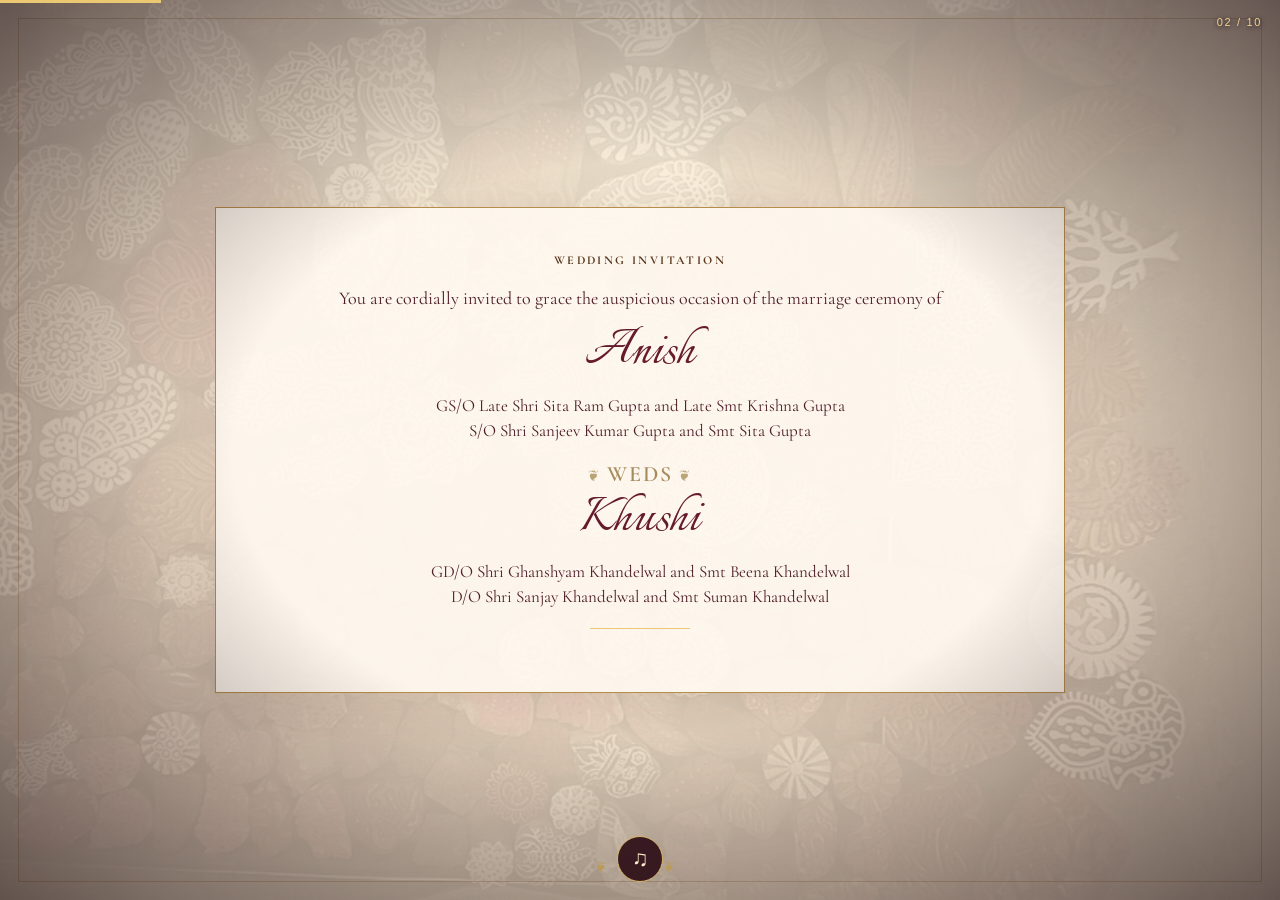
<file: index.html>
<!DOCTYPE html>
<html lang="en">
<head>
<meta charset="UTF-8"><meta name="viewport" content="width=device-width,initial-scale=1">
<meta name="theme-color" content="#2a0b12">
<title>Anish Weds Khushi | A Cinematic Wedding Invitation</title>
<link rel="preconnect" href="https://fonts.googleapis.com">
<link href="https://fonts.googleapis.com/css2?family=Cormorant+Garamond:wght@400;500;600;700&family=Great+Vibes&family=Noto+Serif+Devanagari:wght@400;500;600;700&family=Italianno&family=Pinyon+Script&display=swap" rel="stylesheet">
<link rel="stylesheet" href="styles.css?v=52">
</head>
<body>
<audio id="soundtrack" src="assets/bkg_music.mp3" autoplay loop preload="auto"></audio><div id="stage"><div id="progress"></div><div id="scenes"></div></div>
<span id="counter" aria-live="polite">01 / 10</span><button class="music-toggle" id="music" type="button" aria-label="Turn music on" aria-pressed="false"><span aria-hidden="true">♫̸</span></button>
<script type="module" src="app.js?v=16"></script>
</body></html>
</file>
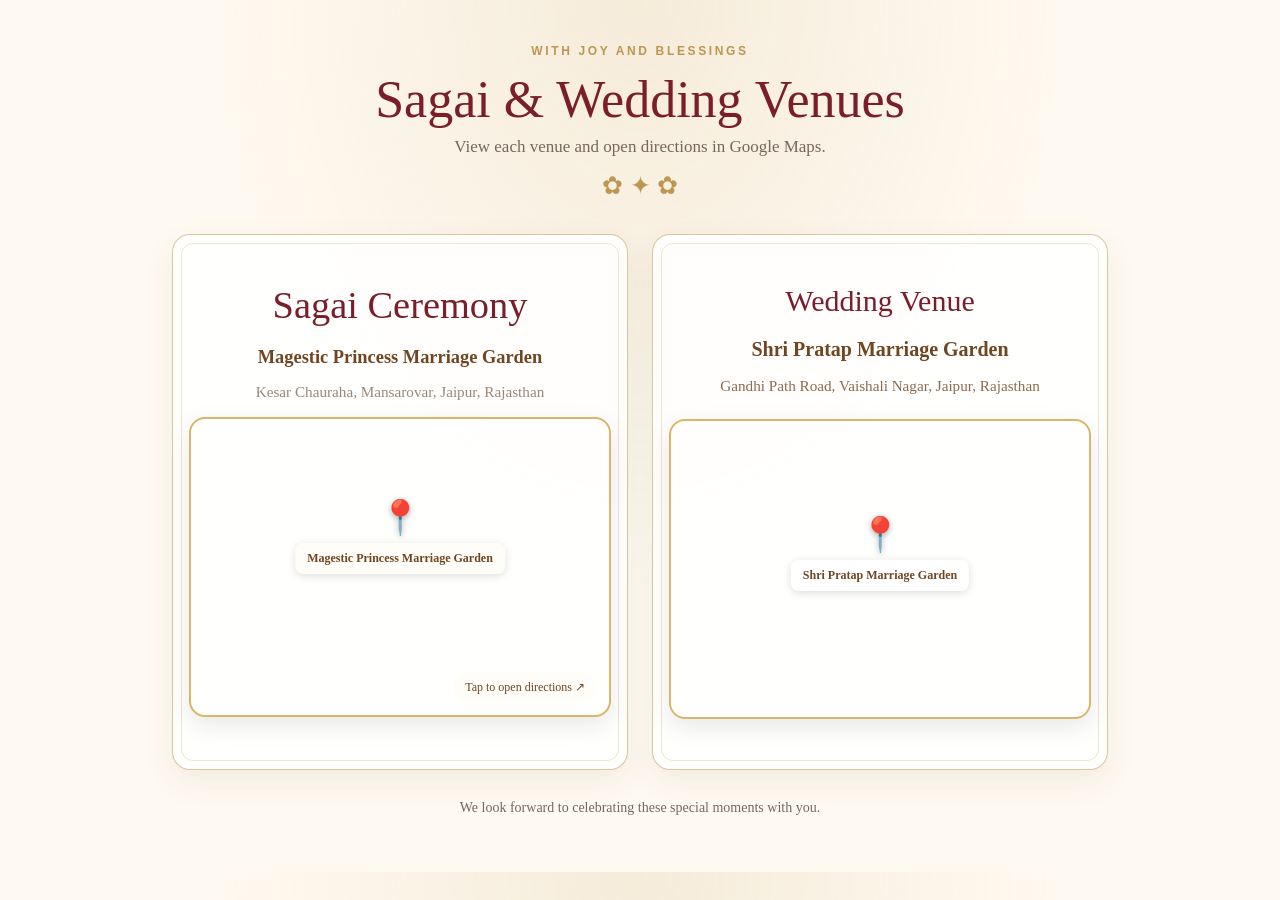
<file: scenes/s14-venues-page.html>
﻿<!DOCTYPE html>
<html lang="en">
<head>
  <meta charset="UTF-8">
  <meta name="viewport" content="width=device-width, initial-scale=1.0">
  <meta name="theme-color" content="#7b1e2b">
  <title>Sagai & Wedding Venues</title>
  <style>
    :root {
      --maroon: #7b1e2b;
      --gold: #bd9652;
      --cream: #fffaf1;
      --ink: #30251f;
      --muted: #76675d;
    }
    * { box-sizing: border-box; }
    body {
      margin: 0;
      color: var(--ink);
      font-family: Georgia, "Times New Roman", serif;
      background:
        radial-gradient(ellipse at top, rgba(189,150,82,.15), transparent 48%),
        var(--cream);
    }
    .page {
      max-width: 980px;
      margin: 0 auto;
      padding: 42px 22px 56px;
    }
    header { text-align: center; margin-bottom: 34px; }
    .eyebrow {
      color: var(--gold);
      letter-spacing: .22em;
      text-transform: uppercase;
      font: 600 12px/1.5 Arial, sans-serif;
    }
    h1 {
      color: var(--maroon);
      font-size: clamp(34px, 6vw, 52px);
      font-weight: 500;
      margin: 10px 0 8px;
    }
    .intro { color: var(--muted); font-size: 17px; margin: 0; }
    .ornament { color: var(--gold); font-size: 25px; margin: 14px 0 0; }
    .venues {
      display: grid;
      grid-template-columns: repeat(2, minmax(0, 1fr));
      gap: 24px;
    }
    .venue {
      position: relative;
      background: rgba(255,255,255,.88);
      border: 1px solid rgba(189,150,82,.55);
      border-radius: 18px;
      padding: 28px 24px 26px;
      text-align: center;
      box-shadow: 0 12px 32px rgba(73,42,22,.07);
      overflow: hidden;
    }
    .venue::before {
      content: "";
      position: absolute;
      inset: 8px;
      border: 1px solid rgba(189,150,82,.25);
      border-radius: 12px;
      pointer-events: none;
    }
    .number {
      position: relative;
      display: inline-block;
      color: var(--gold);
      font: 700 11px/1.4 Arial, sans-serif;
      letter-spacing: .18em;
      text-transform: uppercase;
    }
    h2 {
      position: relative;
      color: var(--maroon);
      font-size: clamp(23px, 3vw, 30px);
      line-height: 1.18;
      font-weight: 500;
      margin: 12px 0 8px;
    }
    .venue-label {
      position: relative;
      color: var(--muted);
      font: 600 12px/1.5 Arial, sans-serif;
      letter-spacing: .12em;
      text-transform: uppercase;
      margin-bottom: 18px;
    }
    .qr {
      position: relative;
      display: block;
      width: min(100%, 310px);
      aspect-ratio: 1;
      object-fit: contain;
      background: #fff;
      border-radius: 8px;
      margin: 0 auto 16px;
    }
    .scan {
      position: relative;
      font: 14px/1.55 Arial, sans-serif;
      color: var(--ink);
      margin: 0 auto;
      max-width: 290px;
    }
    .scan strong { color: var(--maroon); }
    .wedding-venue {
      text-align: center;
      padding: 36px 16px;
      color: #704522;
    }
    .venue-name {
      font-size: 1.25rem;
      font-weight: 600;
      margin-bottom: 8px;
    }
    .venue-address {
      font-size: .95rem;
      opacity: .8;
    }
    .directions-button {
      position: relative;
      display: inline-block;
      margin: 16px 0 8px;
      padding: 13px 26px;
      background: #8b1e2d;
      color: #fff;
      text-decoration: none;
      border-radius: 28px;
      font-weight: 600;
    }
    .map-preview {
      position: relative;
      display: block;
      max-width: 640px;
      margin: 24px auto 0;
      height: 300px;
      overflow: hidden;
      border: 2px solid #d7b56d;
      border-radius: 16px;
      box-shadow: 0 8px 24px #00000018;
    }
    .map-preview iframe {
      display: block;
      width: 100%;
      height: 100%;
      border: 0;
      pointer-events: none;
    }
    .map-pin {
      position: absolute;
      left: 50%;
      top: 45%;
      transform: translate(-50%, -100%);
      font-size: 34px;
      filter: drop-shadow(0 2px 3px #0005);
      pointer-events: none;
    }
    .map-label {
      position: absolute;
      left: 50%;
      top: 47%;
      transform: translateX(-50%);
      background: #fff;
      color: #704522;
      padding: 8px 12px;
      border-radius: 8px;
      font-size: 12px;
      font-weight: 600;
      white-space: nowrap;
      box-shadow: 0 2px 8px #0002;
      pointer-events: none;
    }
    .sagai-venue {
      text-align: center;
      padding: 36px 16px;
      color: #704522;
    }
    .sagai-venue h2 {
      font-family: serif;
      font-size: clamp(1.7rem, 5vw, 2.4rem);
    }
    .sagai-venue .venue-name { font-size: 1.15rem; font-weight: 600; }
    .sagai-venue .venue-address { color: #806b58; font-size: .95rem; }
    .sagai-venue .directions-button {
      display: inline-block;
      margin: 16px 0;
      padding: 13px 26px;
      border-radius: 30px;
      background: #8b1e2d;
      color: #fff;
      text-decoration: none;
      font-weight: 600;
    }
    .sagai-venue .map-preview {
      position: relative;
      display: block;
      width: 100%;
      max-width: 640px;
      height: 300px;
      margin: 16px auto;
      overflow: hidden;
      border: 2px solid #d7b56d;
      border-radius: 16px;
      box-shadow: 0 8px 24px #00000018;
    }
    .sagai-venue .map-preview iframe {
      width: 100%;
      height: 100%;
      border: 0;
      pointer-events: none;
    }
    .sagai-venue .map-pin {
      position: absolute;
      top: 40%;
      left: 50%;
      transform: translate(-50%, -100%);
      font-size: 34px;
      pointer-events: none;
    }
    .sagai-venue .map-label {
      position: absolute;
      top: 42%;
      left: 50%;
      transform: translateX(-50%);
      padding: 8px 12px;
      border-radius: 8px;
      background: #fffdf7;
      color: #704522;
      font-size: 12px;
      font-weight: 600;
      white-space: nowrap;
      box-shadow: 0 2px 8px #0002;
      pointer-events: none;
    }
    .sagai-venue .map-open-hint {
      position: absolute;
      right: 12px;
      bottom: 12px;
      padding: 8px 12px;
      border-radius: 20px;
      background: #fffdf7;
      color: #704522;
      font-size: 12px;
      pointer-events: none;
    }
    footer {
      text-align: center;
      color: var(--muted);
      font-size: 14px;
      margin-top: 30px;
    }
    @media (max-width: 680px) {
      .page { padding: 30px 14px 40px; }
      .venues { grid-template-columns: 1fr; gap: 18px; }
      .venue { padding: 24px 20px; }
      .qr { width: min(100%, 290px); }
    }
    @media (max-width: 600px) {
      .map-preview { height: 240px; }
      .sagai-venue .map-preview { height: 240px; }
      .sagai-venue .map-label { max-width: 85%; white-space: normal; }
    }
    @media print {
      body { background: #fff; }
      .page { max-width: none; padding: 12px; }
      .venue { box-shadow: none; break-inside: avoid; }
    }
  </style>
</head>
<body>
  <main class="page">
    <header>
      <div class="eyebrow">With joy and blessings</div>
      <h1>Sagai &amp; Wedding Venues</h1>
      <p class="intro">View each venue and open directions in Google Maps.</p>
      <div class="ornament" aria-hidden="true">&#10047; &#10022; &#10047;</div>
    </header>

    <section class="venues" aria-label="Event venues">
      <section class="venue wedding-venue sagai-venue">
        <h2>Sagai Ceremony</h2>
        <p class="venue-name">Magestic Princess Marriage Garden</p>
        <p class="venue-address">Kesar Chauraha, Mansarovar, Jaipur, Rajasthan</p>

        <a
          class="map-preview"
          href="https://www.google.com/maps/dir/?api=1&amp;destination=26.8223148%2C75.7535737"
          target="_blank"
          rel="noopener noreferrer"
          aria-label="Get directions to the Sagai venue"
        >
          <iframe
            title="Sagai venue map"
            src="https://maps.google.com/maps?q=26.8223148%2C75.7535737&amp;z=16&amp;output=embed"
            loading="lazy"
            referrerpolicy="no-referrer-when-downgrade"
            tabindex="-1"
          ></iframe>
          <span class="map-pin">📍</span>
          <span class="map-label">Magestic Princess Marriage Garden</span>
          <span class="map-open-hint">Tap to open directions ↗</span>
        </a>
      </section>

      <section class="venue wedding-venue">
        <h2>Wedding Venue</h2>
        <p class="venue-name">Shri Pratap Marriage Garden</p>
        <p class="venue-address">Gandhi Path Road, Vaishali Nagar, Jaipur, Rajasthan</p>

        <a
          href="https://www.google.com/maps/dir/?api=1&amp;destination=26.9064%2C75.7328703"
          target="_blank"
          rel="noopener noreferrer"
          class="map-preview"
          aria-label="Open Shri Pratap Marriage Garden in Google Maps"
        >
          <iframe
            title="Shri Pratap Marriage Garden map"
            src="https://maps.google.com/maps?q=26.9064%2C75.7328703&amp;z=16&amp;output=embed"
            loading="lazy"
            referrerpolicy="no-referrer-when-downgrade"
            tabindex="-1"
          ></iframe>
          <span class="map-pin">📍</span>
          <span class="map-label">Shri Pratap Marriage Garden</span>
        </a>
      </section>

    </section>

    <footer>We look forward to celebrating these special moments with you.</footer>
  </main>
</body>
</html>
</file>
<file: styles.css>
:root{--gold:#edc873;--cream:#fff2d4;--wine:#310d17;--burgundy:#681a2a;--marigold:#f1a84b;--peacock:#4b9990;--rose:#b95c55}
*{box-sizing:border-box}html,body{margin:0;width:100%;height:100%;overflow:hidden;background:#19080d;color:var(--cream);font-family:'Cormorant Garamond',serif}
body:after{content:"";position:fixed;inset:0;pointer-events:none;z-index:5;background:radial-gradient(ellipse at center,transparent 45%,#14060b9c 100%)}
#stage{position:relative;width:100%;height:100svh;overflow:hidden;background:radial-gradient(ellipse at center,#783342,#210a11 80%)}
.scene{position:absolute;inset:0;display:grid;place-items:center;padding:28px;opacity:0;visibility:hidden;transform:scale(1.035);transition:opacity 1.1s ease,transform 7s ease,visibility 1.1s;overflow:hidden}
.scene.active{opacity:1;visibility:visible;transform:scale(1)}
body:not(.presentation-playing) .scene.active *{animation-play-state:paused!important}
.scene:before{content:"";position:absolute;inset:18px;border:1px solid #d9b76b99;pointer-events:none;z-index:2}
.scene:not(.photo-scene):before{background-image:radial-gradient(circle,#edc87345 1px,transparent 1.4px);background-size:19px 19px;opacity:.32}
.scene:after{content:"❦   ✧   ❦";position:absolute;bottom:25px;color:#edc873;letter-spacing:10px;font-size:14px;z-index:2}
.content{position:relative;z-index:3;width:min(850px,100%);max-height:86svh;overflow:auto;text-align:center;padding:clamp(22px,5vh,55px) clamp(12px,4vw,42px);scrollbar-width:none}
.scene.active .content{animation:contentReveal .9s cubic-bezier(.2,.75,.25,1) both}
@keyframes contentReveal{from{opacity:0;transform:translateY(16px)}to{opacity:1;transform:translateY(0)}}
.content::-webkit-scrollbar{display:none}
h1,h2,p{margin-top:0}h1{font-size:clamp(48px,9vw,100px);line-height:.98;font-weight:500;margin-bottom:18px}h2{font-size:clamp(38px,7vw,76px);line-height:1;margin:12px 0 22px;font-weight:500}
.script{font-family:'Great Vibes',cursive}.initial-cap{font-family:'Pinyon Script',cursive;font-size:1.1em;font-weight:400;vertical-align:.02em;color:inherit}.deva{font-family:'Noto Serif Devanagari',serif}.eyebrow{font:600 10px Arial,sans-serif;letter-spacing:.3em;text-transform:uppercase;color:var(--gold);margin-bottom:18px}.rule{width:100px;height:1px;background:var(--gold);margin:18px auto}.ornament{color:var(--marigold);font-size:23px;letter-spacing:8px;margin:12px 0;text-shadow:0 2px 15px #f1a84b55}.tiny{font-size:clamp(12px,1.8vw,16px);line-height:1.5}.date{font:600 12px Arial,sans-serif;letter-spacing:.18em;text-transform:uppercase;color:#f1d38e}.time{font-size:25px;color:#ffedc2;margin:12px 0 22px}.venue{font-size:clamp(22px,3vw,26px);line-height:1.5;max-width:600px;margin:0 auto}
.photo-scene{padding:0;background:#17070c}.photo-scene:before{inset:10px;border:1px solid #edc873;z-index:4}.photo{position:absolute;inset:0;width:100%;height:100%;object-fit:contain;background:#17070c;animation:kenburns 16s ease-in-out infinite alternate}.photo-scene .content{align-self:end;margin-bottom:4vh;background:linear-gradient(transparent,#17070ce0 20%,#17070ce8);width:100%;max-width:none;padding:50px 20px 60px;max-height:45svh}.photo-scene h2{font-size:clamp(38px,7vw,68px);margin:0;color:#ffe3a0;text-shadow:0 3px 22px #000}
@keyframes kenburns{from{transform:scale(1)}to{transform:scale(1.09)}}
.invite{background:radial-gradient(ellipse at top,#fff5df,#f0d8bf 80%);color:#4c1c27}.invite:before{border-color:#9d7136}.invite .content{background:#fff9f0e8;border:1px solid #b68d4b;box-shadow:0 15px 60px #3a10171f}.names{font-size:clamp(40px,7vw,67px);color:#651b2c;margin:8px 0}.parents{font-size:clamp(13px,2vw,17px);line-height:1.4;margin:0 auto;max-width:650px}
.scene-backdrop{position:absolute;inset:0;overflow:hidden;pointer-events:none}.scene-backdrop img{width:100%;height:100%;object-fit:cover;object-position:center;opacity:.38;filter:saturate(.78) brightness(.78);animation:kenburns 24s ease-in-out infinite alternate}.scene-backdrop:after{content:"";position:absolute;inset:0;background:linear-gradient(90deg,#200b1180,#200b114f 50%,#1609109c),linear-gradient(0deg,#160910a8,transparent 80%)}.invite .scene-backdrop img{opacity:.2;filter:sepia(.18) saturate(.75) brightness(.9)}.invite .scene-backdrop:after{background:#fff4df55}
.mehendi-scene{padding:0;background:#f5ead4;color:#79531d}.mehendi-scene:before,.mehendi-scene:after{display:none}.mehendi-canvas{position:relative;width:min(100vw,56.25svh);height:100svh;overflow:hidden;background:#fff8e9;box-shadow:0 0 70px #1b0d0d55;isolation:isolate}.mehendi-art{position:absolute;inset:0;width:100%;height:100%;object-fit:cover;transform:scale(1.045);animation:mehendiReveal 18s cubic-bezier(.2,.65,.25,1) forwards;filter:saturate(.98)}.mehendi-veil{position:absolute;inset:0;pointer-events:none;background:linear-gradient(180deg,#fff7e860 0%,transparent 22%,transparent 70%,#fff0d040 100%)}.mehendi-details{position:absolute;top:21.2%;left:8%;right:8%;padding:5px 4px;text-align:center;color:#704817;text-shadow:0 1px #fff9;background:#fff8e9a6}.mehendi-details .date{color:#79531d;white-space:nowrap;letter-spacing:.02em;font-size:clamp(10px,2.8vw,12px)}.mehendi-details .venue{font-size:clamp(13px,3.5vw,15px);line-height:1.2;margin-top:4px;color:#704817;font-weight:600}.mehendi-petals{position:absolute;inset:0;overflow:hidden;pointer-events:none}.mehendi-petal{position:absolute;top:-8%;width:9px;height:13px;border-radius:80% 15% 75% 20%;background:linear-gradient(135deg,#f7d3ce,#d98f91);opacity:0;filter:drop-shadow(0 1px 1px #87643b30);animation:mehendiFall var(--duration) linear var(--delay) infinite}
.panigrahan-scene{padding:0;background:#160b08;color:#fff2cf}.panigrahan-scene:before,.panigrahan-scene:after{display:none}.panigrahan-canvas{position:relative;width:min(100vw,56.25svh);height:min(100svh,177.78vw);aspect-ratio:9/16;overflow:hidden;isolation:isolate;background:#24120c}.panigrahan-art{position:absolute;inset:-2%;width:104%;height:104%;object-fit:cover;object-position:center;transform-origin:50% 55%;animation:panigrahanCamera 22s ease-in-out infinite alternate}.panigrahan-warmth{position:absolute;z-index:1;inset:0;pointer-events:none;background:radial-gradient(ellipse at 51% 74%,#ff8f2324,transparent 34%),linear-gradient(180deg,#ffbb5c0d,transparent 35%,#ff781414);mix-blend-mode:screen;animation:panigrahanGlow 2.6s ease-in-out infinite alternate}.panigrahan-petals,.panigrahan-sparkles{position:absolute;inset:0;width:100%;height:100%;pointer-events:none}.panigrahan-petals{z-index:2}.panigrahan-sparkles{z-index:3}.panigrahan-vignette{position:absolute;z-index:4;inset:0;pointer-events:none;box-shadow:inset 0 0 8vw #23090342}.panigrahan-copy{position:absolute;z-index:5;top:6%;left:13%;right:13%;text-align:center;color:#492316;text-shadow:0 1px 0 #fff9;padding:clamp(10px,2vh,18px) clamp(8px,2vw,18px);background:#fff1d9d9;border:1px solid #a8793c;border-radius:18px;box-shadow:0 5px 22px #56230d38,inset 0 0 0 3px #fff8;backdrop-filter:blur(2px)}.panigrahan-copy .eyebrow{color:#754517;font-size:clamp(10px,2vw,14px);margin-bottom:6px}.panigrahan-copy h2{font-size:clamp(32px,7vw,58px);line-height:1;margin:0 0 7px;color:#552414;text-shadow:0 1px #fff9}.panigrahan-copy .date{font-size:clamp(10px,2vw,14px);font-weight:700;letter-spacing:.08em;color:#55311c}.panigrahan-copy .time{font-size:clamp(20px,4.2vw,30px);font-weight:600;color:#542817;margin:5px 0}.panigrahan-copy .rule{width:70px;margin:7px auto;background:#8d5927}.panigrahan-copy .venue{font-size:clamp(12px,2.4vw,17px);line-height:1.25;color:#462817;font-weight:600}.panigrahan-copy .ornament{font-size:19px;margin:5px 0;color:#86531d}.panigrahan-copy .deva{font-size:clamp(15px,3vw,21px);line-height:1.4;color:#492316;font-weight:600;margin:5px 0}.panigrahan-copy .tiny{font-size:clamp(11px,2vw,15px);line-height:1.25;color:#50301d;font-weight:600}@keyframes panigrahanCamera{0%{transform:scale(1)}100%{transform:scale(1.075) translate3d(-.6%,.4%,0)}}@keyframes panigrahanGlow{from{opacity:.5}to{opacity:1}}@keyframes panigrahanBreathe{0%,100%{opacity:.62;transform:translateY(0)}50%{opacity:1;transform:translateY(-3px)}}.panigrahan-petal{position:absolute;top:-5%;left:var(--x);width:var(--s);height:calc(var(--s)*1.25);border-radius:80% 8% 80% 10%;background:linear-gradient(140deg,#ff7890,#c70f36 72%);box-shadow:inset -1px 0 2px #7e082233,0 1px 3px #5a122b66;opacity:var(--o);animation:panigrahanFall var(--t) linear var(--delay) infinite}.panigrahan-petal:after{content:"";position:absolute;inset:10% 48%;background:#ffd0d766;transform:rotate(15deg)}@keyframes panigrahanFall{0%{transform:translate3d(0,-5vh,0) rotate(0)}25%{transform:translate3d(18px,28vh,0) rotate(120deg)}55%{transform:translate3d(-14px,62vh,0) rotate(245deg)}100%{transform:translate3d(22px,115vh,0) rotate(410deg)}}.panigrahan-spark{position:absolute;width:3px;height:3px;border-radius:50%;background:#fff5c8;box-shadow:0 0 7px 3px #ffe18b88;animation:panigrahanSparkle var(--t) ease-in-out var(--delay) infinite}@keyframes panigrahanSparkle{0%,100%{opacity:0;transform:scale(.4)}45%{opacity:.9;transform:scale(1.4)}70%{opacity:.25;transform:scale(.7)}}.baraat-effects{position:absolute;inset:0;overflow:hidden;pointer-events:none}.baraat-lights{z-index:1}.baraat-petals{z-index:3}.baraat-sparks{z-index:4}.baraat-glow{position:absolute;width:9px;height:9px;border-radius:50%;background:#fff3b5;box-shadow:0 0 8px 4px #ffd66b99,0 0 22px 9px #ffb83c44;opacity:.35;animation:baraatTwinkle var(--d) ease-in-out var(--delay) infinite alternate}.baraat-petal{position:absolute;top:-8%;left:var(--x);width:var(--s);height:calc(var(--s)*.68);border-radius:80% 10% 80% 15%;background:linear-gradient(135deg,#ff8aa5,#d51d51);opacity:var(--o);filter:drop-shadow(0 1px 2px #5a122b66);animation:baraatFall var(--t) linear var(--delay) infinite}.baraat-petal:after{content:"";position:absolute;inset:15% 48%;background:#ffd0d7aa;transform:rotate(25deg)}.baraat-spark{position:absolute;width:3px;height:3px;border-radius:50%;background:#fff5c8;box-shadow:0 0 7px 3px #ffe18b88;animation:baraatSparkle var(--t) ease-in-out var(--delay) infinite}@keyframes baraatFall{0%{transform:translate3d(0,-5vh,0) rotate(0)}25%{transform:translate3d(18px,28vh,0) rotate(120deg)}55%{transform:translate3d(-14px,62vh,0) rotate(245deg)}100%{transform:translate3d(22px,115vh,0) rotate(410deg)}}@keyframes baraatTwinkle{from{opacity:.18;transform:scale(.65)}to{opacity:.9;transform:scale(1.25)}}@keyframes baraatSparkle{0%,100%{opacity:0;transform:scale(.4)}45%{opacity:.9;transform:scale(1.4)}70%{opacity:.25;transform:scale(.7)}}.baraat-scene{padding:0;background:#160d12;color:#713e25}.baraat-scene:before,.baraat-scene:after{display:none}.baraat-canvas{position:relative;width:min(100vw,56.25svh);height:min(100svh,177.78vw);aspect-ratio:9/16;overflow:hidden;isolation:isolate;background:#3a1b20}.baraat-art{position:absolute;inset:-2%;width:104%;height:104%;object-fit:cover;animation:baraatDrift 18s ease-in-out infinite alternate}.baraat-canvas:after{content:"";position:absolute;inset:0;pointer-events:none;background:linear-gradient(180deg,#fff0d008 0%,transparent 37%,transparent 100%)}.baraat-copy{position:absolute;z-index:2;top:7.5%;left:16%;right:16%;height:37%;display:flex;flex-direction:column;align-items:center;justify-content:center;text-align:center;color:#713e25;text-shadow:0 1px 0 #fff9;padding:8px 4px}.baraat-copy .eyebrow{color:#986b32;font-size:clamp(8px,1.7vw,12px);margin-bottom:5px}.baraat-copy h2{font-size:clamp(30px,7vw,56px);color:#74391f;margin:0 0 5px;line-height:1}.baraat-copy .date{font-size:clamp(8px,1.65vw,12px);color:#714c2c;letter-spacing:.08em}.baraat-copy .time{font-size:clamp(16px,3.8vw,25px);color:#693620;margin:3px 0 5px}.baraat-copy .rule{width:65px;background:#a77938;margin:4px auto}.baraat-copy .venue{font-size:clamp(10px,2.2vw,15px);line-height:1.25;color:#513b27}.baraat-copy .tiny{font-size:clamp(8px,1.7vw,12px);line-height:1.2;margin:5px 0;color:#75472d}.baraat-copy .ornament{font-size:15px;margin:3px 0}.baraat-copy .script{font-size:clamp(20px,4vw,30px)!important;color:#814523!important;transform:translateY(-26px)}.baraat-copy .deva{position:absolute;top:calc(100% - 56px);left:0;right:0;width:max-content;max-width:100%;min-height:0;display:block;text-align:center;margin:0 auto;padding:0;border:0;border-radius:0;background:transparent;box-shadow:none;color:#542b18;font-size:clamp(16px,3vw,21px);font-weight:700;line-height:1.15;text-shadow:none}@keyframes baraatDrift{0%{transform:scale(1.015) translate3d(0,0,0)}100%{transform:scale(1.04) translate3d(-.35%,.2%,0)}}.sangeet-scene{padding:0;background:#04121c;color:#fff2d4}.sangeet-scene:before,.sangeet-scene:after{display:none}.sangeet-canvas{position:relative;width:min(100vw,56.25svh);height:min(100svh,177.78vw);aspect-ratio:9/16;overflow:hidden;background:#061523;isolation:isolate}.sangeet-art{position:absolute;inset:0;width:100%;height:100%;object-fit:cover;animation:sangeetPush 20s ease-in-out infinite alternate}.sangeet-shade{position:absolute;inset:0;background:linear-gradient(180deg,#06152322 0%,#06152310 42%,#06152355 100%);pointer-events:none}.sangeet-lights{position:absolute;inset:0;overflow:hidden;pointer-events:none;mix-blend-mode:screen}.sangeet-beam{position:absolute;top:-10%;height:88%;width:42%;opacity:0;filter:blur(12px);transform-origin:50% 0}.sangeet-beam.one{left:3%;background:linear-gradient(180deg,#ffd7708a,#ffbc5030 48%,transparent);animation:sangeetBeamOne 5.2s ease-in-out infinite}.sangeet-beam.two{right:0;background:linear-gradient(180deg,#c276ff80,#b45aff2b 48%,transparent);animation:sangeetBeamTwo 6.4s ease-in-out infinite}.sangeet-beam.three{left:30%;width:38%;background:linear-gradient(180deg,#4bc3ff7a,#40a8ff24 48%,transparent);animation:sangeetBeamThree 7.3s ease-in-out infinite}.sangeet-stars{position:absolute;inset:0;width:100%;height:100%;pointer-events:none}.sangeet-copy{position:absolute;z-index:2;top:38%;left:7%;right:7%;padding:clamp(12px,2.4vh,22px) 8px;text-align:center;background:#06152366;border:1px solid #eac47770;text-shadow:0 2px 12px #000,0 0 22px #0009;backdrop-filter:blur(2px)}.sangeet-copy .eyebrow{font-size:clamp(10px,2.8vw,13px);margin-bottom:10px;color:#ffe2a0}.sangeet-copy h2{font-size:clamp(38px,8vw,64px);margin:0 0 9px;color:#fff0d4}.sangeet-copy .date{font-size:clamp(10px,2.5vw,12px);letter-spacing:.08em;color:#ffe0a0}.sangeet-copy .time{font-size:clamp(21px,5vw,30px);margin:8px 0;color:#fff0d4}.sangeet-copy .venue{font-size:clamp(14px,3.3vw,18px);line-height:1.35;color:#fff0d4}.sangeet-scene .sangeet-canvas{box-shadow:0 0 70px #0009}
.ghudchadi-scene{padding:0;background:#f1eee0;color:#fff8e9}.ghudchadi-scene:before,.ghudchadi-scene:after{display:none}.procession-canvas{position:relative;width:min(100vw,56.25svh);height:min(100svh,177.78vw);aspect-ratio:9/16;overflow:hidden;isolation:isolate;background:#e9e5d7}.procession-arch{position:absolute;inset:0;width:100%;height:100%;object-fit:cover;z-index:0}.procession-bells{position:absolute;z-index:5;top:.5%;left:0;width:100%;height:16%;object-fit:fill;transform-origin:50% 0;animation:processionBells 5s ease-in-out infinite}.procession-elephant{position:absolute;z-index:2;bottom:-3%;width:52%;height:auto;object-fit:contain;filter:drop-shadow(0 2px 2px #48311824);animation:processionElephants 7s ease-in-out infinite}.procession-elephant.left{left:-8%}.procession-elephant.right{left:56%;animation-delay:-2.3s}.procession-elephant.center{z-index:3;left:31%;bottom:-2%;width:43%;animation-delay:-4.6s}.procession-groom{position:absolute;z-index:4;width:58%;height:auto;left:50%;bottom:-2%;transform:translateX(-50%);transform-origin:50% 85%;filter:drop-shadow(0 2px 2px #48311829);animation:processionHorse 7s ease-in-out infinite}.ghudchadi-details{position:absolute;z-index:6;top:18%;left:8%;right:8%;text-align:center;color:#513b27;text-shadow:0 1px 0 #fff9}.ghudchadi-details .eyebrow{color:#98703a}.ghudchadi-details h2{font-size:clamp(40px,8vw,70px);color:#70321f;margin:0 0 8px}.ghudchadi-details .date{color:#714c2c;font-size:clamp(10px,2vw,13px);letter-spacing:.12em}.ghudchadi-details .time{font-size:clamp(20px,4vw,28px);color:#693620;margin:7px 0}.ghudchadi-details .venue{font-size:clamp(13px,2.5vw,18px);line-height:1.35;color:#513b27}.procession-canvas:after{content:"";position:absolute;inset:0;z-index:5;pointer-events:none;background:radial-gradient(circle,#fff7d17a 0 1px,transparent 2px);background-size:73px 89px;opacity:.24;animation:processionSparkle 4s ease-in-out infinite alternate}
@keyframes processionBells{0%,100%{transform:rotate(-.25deg) translateY(0)}50%{transform:rotate(.25deg) translateY(3px)}}
@keyframes processionHorse{0%,100%{transform:translateX(-50%) translateY(0) rotate(0)}25%{transform:translateX(calc(-50% - 4px)) translateY(-5px) rotate(-.35deg)}50%{transform:translateX(-50%) translateY(1px) rotate(.2deg)}75%{transform:translateX(calc(-50% + 4px)) translateY(-3px) rotate(.3deg)}}
@keyframes processionElephants{0%,100%{transform:translate(0,0) rotate(0)}25%{transform:translate(-7px,-3px) rotate(-.25deg)}50%{transform:translate(-13px,0) rotate(0)}75%{transform:translate(-6px,-4px) rotate(.25deg)}}
@keyframes processionSparkle{from{opacity:.12}to{opacity:.34}}
.panigrahan-scene{padding:0;background:#160b08;color:#fff2cf}.panigrahan-scene:before,.panigrahan-scene:after{display:none}.panigrahan-canvas{position:relative;width:min(100vw,56.25svh);height:min(100svh,177.78vw);aspect-ratio:9/16;overflow:hidden;isolation:isolate;background:#24120c}.panigrahan-art{position:absolute;inset:-2%;width:104%;height:104%;object-fit:cover;object-position:center;transform-origin:50% 55%;animation:panigrahanCamera 22s ease-in-out infinite alternate}.panigrahan-warmth{position:absolute;z-index:1;inset:0;pointer-events:none;background:radial-gradient(ellipse at 51% 74%,#ff8f2324,transparent 34%),linear-gradient(180deg,#ffbb5c0d,transparent 35%,#ff781414);mix-blend-mode:screen;animation:panigrahanGlow 2.6s ease-in-out infinite alternate}.panigrahan-petals,.panigrahan-sparkles{position:absolute;inset:0;width:100%;height:100%;pointer-events:none}.panigrahan-petals{z-index:2}.panigrahan-sparkles{z-index:3}.panigrahan-vignette{position:absolute;z-index:4;inset:0;pointer-events:none;box-shadow:inset 0 0 8vw #23090342}.panigrahan-copy{position:absolute;z-index:5;top:6%;left:13%;right:13%;text-align:center;color:#492316;text-shadow:0 1px 0 #fff9;padding:clamp(10px,2vh,18px) clamp(8px,2vw,18px);background:#fff1d9d9;border:1px solid #a8793c;border-radius:18px;box-shadow:0 5px 22px #56230d38,inset 0 0 0 3px #fff8;backdrop-filter:blur(2px)}.panigrahan-copy .eyebrow{color:#754517;font-size:clamp(10px,2vw,14px);margin-bottom:6px}.panigrahan-copy h2{font-size:clamp(32px,7vw,58px);line-height:1;margin:0 0 7px;color:#552414;text-shadow:0 1px #fff9}.panigrahan-copy .date{font-size:clamp(10px,2vw,14px);font-weight:700;letter-spacing:.08em;color:#55311c}.panigrahan-copy .time{font-size:clamp(20px,4.2vw,30px);font-weight:600;color:#542817;margin:5px 0}.panigrahan-copy .rule{width:70px;margin:7px auto;background:#8d5927}.panigrahan-copy .venue{font-size:clamp(12px,2.4vw,17px);line-height:1.25;color:#462817;font-weight:600}.panigrahan-copy .ornament{font-size:19px;margin:5px 0;color:#86531d}.panigrahan-copy .deva{font-size:clamp(15px,3vw,21px);line-height:1.4;color:#492316;font-weight:600;margin:5px 0}.panigrahan-copy .tiny{font-size:clamp(11px,2vw,15px);line-height:1.25;color:#50301d;font-weight:600}@keyframes panigrahanCamera{0%{transform:scale(1)}100%{transform:scale(1.075) translate3d(-.6%,.4%,0)}}@keyframes panigrahanGlow{from{opacity:.5}to{opacity:1}}@keyframes panigrahanBreathe{0%,100%{opacity:.62;transform:translateY(0)}50%{opacity:1;transform:translateY(-3px)}}.panigrahan-petal{position:absolute;top:-5%;left:var(--x);width:var(--s);height:calc(var(--s)*1.25);border-radius:80% 8% 80% 10%;background:linear-gradient(140deg,#ff7890,#c70f36 72%);box-shadow:inset -1px 0 2px #7e082233,0 1px 3px #5a122b66;opacity:var(--o);animation:panigrahanFall var(--t) linear var(--delay) infinite}.panigrahan-petal:after{content:"";position:absolute;inset:10% 48%;background:#ffd0d766;transform:rotate(15deg)}@keyframes panigrahanFall{0%{transform:translate3d(0,-5vh,0) rotate(0)}25%{transform:translate3d(18px,28vh,0) rotate(120deg)}55%{transform:translate3d(-14px,62vh,0) rotate(245deg)}100%{transform:translate3d(22px,115vh,0) rotate(410deg)}}.panigrahan-spark{position:absolute;width:3px;height:3px;border-radius:50%;background:#fff5c8;box-shadow:0 0 7px 3px #ffe18b88;animation:panigrahanSparkle var(--t) ease-in-out var(--delay) infinite}@keyframes panigrahanSparkle{0%,100%{opacity:0;transform:scale(.4)}45%{opacity:.9;transform:scale(1.4)}70%{opacity:.25;transform:scale(.7)}}.baraat-effects{position:absolute;inset:0;overflow:hidden;pointer-events:none}.baraat-lights{z-index:1}.baraat-petals{z-index:3}.baraat-sparks{z-index:4}.baraat-glow{position:absolute;width:9px;height:9px;border-radius:50%;background:#fff3b5;box-shadow:0 0 8px 4px #ffd66b99,0 0 22px 9px #ffb83c44;opacity:.35;animation:baraatTwinkle var(--d) ease-in-out var(--delay) infinite alternate}.baraat-petal{position:absolute;top:-8%;left:var(--x);width:var(--s);height:calc(var(--s)*.68);border-radius:80% 10% 80% 15%;background:linear-gradient(135deg,#ff8aa5,#d51d51);opacity:var(--o);filter:drop-shadow(0 1px 2px #5a122b66);animation:baraatFall var(--t) linear var(--delay) infinite}.baraat-petal:after{content:"";position:absolute;inset:15% 48%;background:#ffd0d7aa;transform:rotate(25deg)}.baraat-spark{position:absolute;width:3px;height:3px;border-radius:50%;background:#fff5c8;box-shadow:0 0 7px 3px #ffe18b88;animation:baraatSparkle var(--t) ease-in-out var(--delay) infinite}@keyframes baraatFall{0%{transform:translate3d(0,-5vh,0) rotate(0)}25%{transform:translate3d(18px,28vh,0) rotate(120deg)}55%{transform:translate3d(-14px,62vh,0) rotate(245deg)}100%{transform:translate3d(22px,115vh,0) rotate(410deg)}}@keyframes baraatTwinkle{from{opacity:.18;transform:scale(.65)}to{opacity:.9;transform:scale(1.25)}}@keyframes baraatSparkle{0%,100%{opacity:0;transform:scale(.4)}45%{opacity:.9;transform:scale(1.4)}70%{opacity:.25;transform:scale(.7)}}.baraat-scene{padding:0;background:#160d12;color:#713e25}.baraat-scene:before,.baraat-scene:after{display:none}.baraat-canvas{position:relative;width:min(100vw,56.25svh);height:min(100svh,177.78vw);aspect-ratio:9/16;overflow:hidden;isolation:isolate;background:#3a1b20}.baraat-art{position:absolute;inset:-2%;width:104%;height:104%;object-fit:cover;animation:baraatDrift 18s ease-in-out infinite alternate}.baraat-canvas:after{content:"";position:absolute;inset:0;pointer-events:none;background:linear-gradient(180deg,#fff0d008 0%,transparent 37%,transparent 100%)}.baraat-copy{position:absolute;z-index:2;top:7.5%;left:16%;right:16%;height:37%;display:flex;flex-direction:column;align-items:center;justify-content:center;text-align:center;color:#713e25;text-shadow:0 1px 0 #fff9;padding:8px 4px}.baraat-copy .eyebrow{color:#986b32;font-size:clamp(8px,1.7vw,12px);margin-bottom:5px}.baraat-copy h2{font-size:clamp(30px,7vw,56px);color:#74391f;margin:0 0 5px;line-height:1}.baraat-copy .date{font-size:clamp(8px,1.65vw,12px);color:#714c2c;letter-spacing:.08em}.baraat-copy .time{font-size:clamp(16px,3.8vw,25px);color:#693620;margin:3px 0 5px}.baraat-copy .rule{width:65px;background:#a77938;margin:4px auto}.baraat-copy .venue{font-size:clamp(10px,2.2vw,15px);line-height:1.25;color:#513b27}.baraat-copy .tiny{font-size:clamp(8px,1.7vw,12px);line-height:1.2;margin:5px 0;color:#75472d}.baraat-copy .ornament{font-size:15px;margin:3px 0}.baraat-copy .script{font-size:clamp(20px,4vw,30px)!important;color:#814523!important;transform:translateY(-26px)}.baraat-copy .deva{position:absolute;top:calc(100% - 56px);left:0;right:0;width:max-content;max-width:100%;min-height:0;display:block;text-align:center;margin:0 auto;padding:0;border:0;border-radius:0;background:transparent;box-shadow:none;color:#542b18;font-size:clamp(16px,3vw,21px);font-weight:700;line-height:1.15;text-shadow:none}@keyframes baraatDrift{0%{transform:scale(1.015) translate3d(0,0,0)}100%{transform:scale(1.04) translate3d(-.35%,.2%,0)}}.sangeet-scene{padding:0;background:#04121c;color:#fff2d4}.sangeet-scene:before,.sangeet-scene:after{display:none}.sangeet-canvas{position:relative;width:min(100vw,56.25svh);height:min(100svh,177.78vw);aspect-ratio:9/16;overflow:hidden;background:#061523;isolation:isolate}.sangeet-art{position:absolute;inset:0;width:100%;height:100%;object-fit:cover;filter:saturate(1.1) brightness(1.12);animation:sangeetPush 20s ease-in-out infinite alternate}.sangeet-shade{position:absolute;inset:0;background:linear-gradient(180deg,#0615230a 0%,transparent 48%,#06152320 100%);pointer-events:none}.sangeet-lights{position:absolute;inset:0;overflow:hidden;pointer-events:none;mix-blend-mode:screen}.sangeet-beam{position:absolute;top:-10%;height:88%;width:42%;opacity:0;filter:blur(12px);transform-origin:50% 0}.sangeet-beam.one{left:3%;background:linear-gradient(180deg,#ffd7708a,#ffbc5030 48%,transparent);animation:sangeetBeamOne 5.2s ease-in-out infinite}.sangeet-beam.two{right:0;background:linear-gradient(180deg,#c276ff80,#b45aff2b 48%,transparent);animation:sangeetBeamTwo 6.4s ease-in-out infinite}.sangeet-beam.three{left:30%;width:38%;background:linear-gradient(180deg,#4bc3ff7a,#40a8ff24 48%,transparent);animation:sangeetBeamThree 7.3s ease-in-out infinite}.sangeet-stars{position:absolute;inset:0;width:100%;height:100%;pointer-events:none}.sangeet-copy{position:absolute;z-index:2;top:38%;left:7%;right:7%;padding:clamp(12px,2.4vh,22px) 8px;text-align:center;background:#06152366;border:1px solid #eac47770;text-shadow:0 2px 12px #000,0 0 22px #0009;backdrop-filter:blur(2px)}.sangeet-copy .eyebrow{font-size:clamp(10px,2.8vw,13px);margin-bottom:10px;color:#ffe2a0}.sangeet-copy h2{font-size:clamp(38px,8vw,64px);margin:0 0 9px;color:#fff0d4}.sangeet-copy .date{font-size:clamp(10px,2.5vw,12px);letter-spacing:.08em;color:#ffe0a0}.sangeet-copy .time{font-size:clamp(21px,5vw,30px);margin:8px 0;color:#fff0d4}.sangeet-copy .venue{font-size:clamp(14px,3.3vw,18px);line-height:1.35;color:#fff0d4}.sangeet-scene .sangeet-canvas{box-shadow:0 0 70px #0009}
.sangeet-copy{top:22%;padding:5px 4px;background:#06152318;border-color:transparent;box-shadow:none;backdrop-filter:none}
.sangeet-copy .eyebrow{margin-bottom:5px}
.sangeet-copy h2{font-size:clamp(30px,7vw,52px);line-height:1;white-space:nowrap;margin-bottom:5px}
.sangeet-copy .time{margin:4px 0}
.sangeet-copy .venue{line-height:1.2;text-shadow:0 2px 8px #000}
@keyframes sangeetPush{from{transform:scale(1)}to{transform:scale(1.07)}}
@keyframes sangeetBeamOne{0%,100%{opacity:.08;transform:rotate(-24deg)}50%{opacity:.7;transform:rotate(18deg)}}
@keyframes sangeetBeamTwo{0%,100%{opacity:.12;transform:rotate(22deg)}50%{opacity:.72;transform:rotate(-17deg)}}
@keyframes sangeetBeamThree{0%,100%{opacity:.06;transform:rotate(16deg)}50%{opacity:.55;transform:rotate(-22deg)}}
@keyframes sagaiReveal{from{transform:scale(1.04)}to{transform:scale(1)}}
@keyframes mehendiReveal{0%{transform:scale(1.13) translateY(1.2%)}100%{transform:scale(1) translateY(0)}}
@keyframes mehendiFall{0%{opacity:0;transform:translate3d(0,-5vh,0) rotate(0)}10%{opacity:.65}80%{opacity:.55}100%{opacity:0;transform:translate3d(var(--drift),110vh,0) rotate(480deg)}}
.music-toggle{position:fixed;z-index:30;left:50%;bottom:18px;transform:translateX(-50%);width:46px;height:46px;border:1px solid #d7b56a;border-radius:50%;background:#2b0b15e8;color:#fff0cc;font:600 22px Arial,sans-serif;cursor:pointer;backdrop-filter:blur(8px)}
.music-toggle[aria-pressed="false"] span{position:relative}.music-toggle[aria-pressed="false"] span:after{content:"";position:absolute;left:50%;top:-3px;width:2px;height:26px;background:currentColor;transform:rotate(-38deg)}
.music-toggle:hover{background:#7a2637}.music-toggle:focus-visible{outline:2px solid #fff2d4;outline-offset:3px}
#counter{position:fixed;z-index:20;top:16px;right:18px;font:11px Arial,sans-serif;letter-spacing:.15em;color:#f1d38e;text-shadow:0 1px 5px #19080d;min-width:45px;text-align:center;pointer-events:none}
#progress{position:fixed;z-index:22;left:0;top:0;height:3px;background:#edc873;width:0;transition:width .35s linear}
body.sangeet-active:after{background:radial-gradient(ellipse at center,transparent 68%,#14060b26 100%)}
@media(max-height:650px){.content{max-height:78svh;padding-top:16px;padding-bottom:20px}.scene{padding:18px}.scene:before{inset:10px}.scene:after{bottom:15px}.invite .content{padding:18px 14px}}
@media(prefers-reduced-motion:reduce){*,*:before,*:after{animation:none!important;transition:none!important}}
@media(prefers-reduced-motion:reduce){.sangeet-beam{display:none}}
.panigrahan-copy{top:7%;left:14%;right:14%;padding:0;background:transparent;border:0;border-radius:0;box-shadow:none;backdrop-filter:none;color:#713d24}.panigrahan-copy{color:#35130c;text-shadow:0 1px 0 #fff,0 0 8px #fff,0 0 16px #fff9}.panigrahan-copy .eyebrow{color:#45200e;font-weight:700;text-shadow:0 1px 0 #fff,0 0 8px #fff}.panigrahan-copy .ornament{color:#7a3d10;text-shadow:0 1px 0 #fff,0 0 8px #fff}.panigrahan-copy h2{font-family:"Noto Serif Devanagari",serif;font-weight:700;font-size:clamp(28px,6vw,48px);line-height:1.25;color:#35130c;text-shadow:0 1px 0 #fff,0 0 8px #fff,0 0 16px #fff9}.panigrahan-copy .date{color:#3c1b0d;font-weight:700;text-shadow:0 1px 0 #fff,0 0 8px #fff}.panigrahan-copy .time{font-size:clamp(16px,3.5vw,22px);color:#35130c;font-weight:700;text-shadow:0 1px 0 #fff,0 0 8px #fff}.panigrahan-copy{top:11%}.panigrahan-copy .date{font-size:clamp(9px,1.7vw,12px)}.panigrahan-copy .time{font-size:clamp(16px,3vw,21px)}.panigrahan-copy .time-meridiem{font-size:.68em}.scene :where(*){font-weight:700!important}.chaak-scene{padding:0;background:#190b0b;color:#5d2b17}.chaak-scene:before,.chaak-scene:after{display:none}.chaak-canvas{position:relative;width:min(100vw,56.25svh);height:min(100svh,177.78vw);aspect-ratio:9/16;overflow:hidden;isolation:isolate;background:#5d2b17}.chaak-art{position:absolute;inset:-2%;width:104%;height:104%;object-fit:cover;object-position:center;filter:saturate(1.04);animation:chaakZoom 18s ease-in-out infinite alternate}.chaak-glow{position:absolute;z-index:1;inset:0;pointer-events:none;background:linear-gradient(180deg,#ffcf8a12 0%,transparent 35%,#5c130b08 72%,#27090620);mix-blend-mode:screen}.chaak-copy{position:absolute;z-index:4;left:8%;right:8%;top:9%;text-align:center;color:#6b2a13;text-shadow:0 1px 0 #fff9}.chaak-copy h2{font-size:clamp(34px,7vw,58px);line-height:1.1;margin:0 0 10px;color:#722817}.chaak-date{font-size:clamp(13px,2.7vw,19px);line-height:1.35;color:#4b2516;margin:0 auto 9px}.chaak-shimmer{position:absolute;z-index:2;inset:0;pointer-events:none;background:linear-gradient(112deg,transparent 28%,#fff4 48%,transparent 59%);transform:translateX(-130%);animation:chaakSweep 10s ease-in-out 2s infinite;mix-blend-mode:soft-light}.chaak-petals{position:absolute;z-index:3;inset:0;overflow:hidden;pointer-events:none}.chaak-petal{position:absolute;top:-8%;left:var(--x);width:var(--size);height:calc(var(--size)*.68);border-radius:90% 8% 90% 8%;background:linear-gradient(135deg,#ff8290,#c50937 70%,#7d0827);box-shadow:0 1px 5px #6c071f66;opacity:0;animation:chaakFall var(--duration) linear var(--delay) infinite;transform:rotate(var(--rot))}.chaak-petal:nth-child(2n){background:linear-gradient(135deg,#ffc4b4,#f03b56 70%,#a10b32)}.chaak-petal:nth-child(3n){background:linear-gradient(135deg,#fff0cf,#ff7991 70%,#b80b36)}@keyframes chaakZoom{from{transform:scale(1)}to{transform:scale(1.075) translateY(-.6%)}}@keyframes chaakFall{0%{transform:translate3d(0,-5vh,0) rotate(var(--rot));opacity:0}8%{opacity:.95}50%{transform:translate3d(var(--drift),52vh,0) rotate(calc(var(--rot) + 300deg));opacity:.95}100%{transform:translate3d(calc(var(--drift)*-.7),112vh,0) rotate(calc(var(--rot) + 620deg));opacity:0}}@keyframes chaakSweep{0%,68%{transform:translateX(-130%)}84%,100%{transform:translateX(130%)}}@media(prefers-reduced-motion:reduce){.chaak-art,.chaak-petal,.chaak-shimmer{animation:none}.chaak-petal{display:none}}.chaak-copy h2{font-size:clamp(28px,5.5vw,46px)}.chaak-date{transform:translateY(-8px)}.chaak-date{margin-bottom:4px}.chaak-copy{top:7%}.chaak-date .chaak-meridiem{font-size:1em}.credits-logo{width:clamp(88px,20vw,140px);height:auto;aspect-ratio:3/2;display:block;object-fit:contain;border:0;border-radius:0;box-shadow:none}.credits-logo-small{width:62px;height:auto;margin:14px auto 0}.credits-logo-final{width:clamp(52px,8vh,86px);height:auto;margin:0 auto 5px}
.credits-scene{padding:0;background:radial-gradient(ellipse at 50% 38%,#6c3540,#260c15 72%,#16070b);color:#fff2d4}.credits-scene:before{inset:14px;border-color:#edc873aa}.credits-scene:after{display:none}.credits-roll{position:absolute;z-index:3;top:0;left:0;width:100%;padding:8vh 22px 10vh;text-align:center;animation:creditsRoll 30s linear both}.credits-logo{width:clamp(76px,18vw,112px);height:clamp(76px,18vw,112px);margin:0 auto 18px;border:1px solid #edc873;border-radius:50%;display:flex;align-items:center;justify-content:center;gap:3px;color:#ffe5a2;font:600 clamp(26px,6vw,38px)/1 'Cormorant Garamond',serif;box-shadow:0 0 0 5px #edc87320,0 0 28px #edc87333}.credits-logo i{font:italic 18px 'Great Vibes',cursive;color:#edc873}.credits-roll h2{font-size:clamp(42px,9vw,68px);line-height:1.05;margin:8px 0 12px;color:#fff0cc}.credits-rule{width:78px;height:1px;background:#edc873;margin:22px auto}.credits-group{margin:0 auto;max-width:560px}.credits-group h3{font:600 clamp(13px,3vw,17px)/1.4 Arial,sans-serif;text-transform:uppercase;letter-spacing:.2em;color:#edc873;margin:0 0 18px}.credits-group p{margin:0 0 16px;display:flex;flex-direction:column;gap:2px}.credits-group strong{font-size:clamp(22px,5vw,30px);line-height:1.12;font-weight:500;color:#fff4dd}.credits-group span{font:12px/1.35 Arial,sans-serif;letter-spacing:.08em;color:#e6cda0}.credits-thanks{font-size:clamp(18px,4vw,24px);line-height:1.35;font-style:italic;color:#f6dfb2}.credits-logo-small{width:54px;height:54px;margin:20px auto 0;font-size:21px}.credits-logo-small i{font-size:12px}@keyframes creditsRoll{from{transform:translateY(100svh)}to{transform:translateY(calc(-100% - 100svh))}}@media(prefers-reduced-motion:reduce){.credits-roll{position:relative;top:auto;animation:none;transform:none}.credits-scene{overflow:auto}}
.credits-roll{animation:none}.credits-scene.active .credits-roll{animation:creditsRoll 20s linear forwards}.credits-final{display:none;position:absolute;z-index:4;inset:5% 5% 12%;flex-direction:column;justify-content:center;align-items:center;text-align:center}.credits-scene.credits-complete .credits-roll{display:none}.credits-scene.credits-complete .credits-final{display:flex}.credits-logo-final{width:56px;height:56px;margin:0 auto 8px;font-size:22px}.credits-logo-final i{font-size:12px}.credits-final h2{font-size:clamp(36px,7vw,54px);line-height:1;margin:3px 0 12px;color:#fff0cc}.credits-final-group h3{font:600 clamp(11px,2.5vw,14px)/1.25 Arial,sans-serif;text-transform:uppercase;letter-spacing:.15em;color:#edc873;margin:0 0 9px}.credits-final-group p{margin:0 0 8px;display:flex;flex-direction:column;gap:1px}.credits-final-group strong{font-size:clamp(15px,3.5vw,21px);line-height:1.08;font-weight:500;color:#fff4dd}.credits-final-group span{font:10px/1.2 Arial,sans-serif;letter-spacing:.04em;color:#e6cda0}.credits-repeat{position:absolute;z-index:6;bottom:82px;left:50%;transform:translateX(-50%);padding:9px 18px;border:1px solid #edc873;border-radius:999px;background:#310d17e8;color:#ffe5a2;font:600 13px Arial,sans-serif;letter-spacing:.05em;cursor:pointer}.credits-repeat:hover{background:#681a2a}.credits-repeat:focus-visible{outline:2px solid #fff2d4;outline-offset:3px}@media(max-height:620px){.credits-final{inset:2% 4% 14%}.credits-logo-final{width:42px;height:42px;margin-bottom:4px}.credits-final h2{font-size:34px;margin-bottom:7px}.credits-final-group p{margin-bottom:5px}.credits-repeat{bottom:76px}}@media(max-width:430px){.credits-final-group strong{font-size:clamp(14px,4vw,18px)}.credits-final-group span{font-size:9px}.credits-final-group h3{letter-spacing:.08em}}@media(prefers-reduced-motion:reduce){.credits-scene.active .credits-roll{animation:none}.credits-final{display:flex}}
@media(prefers-reduced-motion:reduce){.credits-roll{display:none}.credits-final{display:none}.credits-scene.credits-complete .credits-final{display:flex}}
.credits-scene{background:#30141c url("assets/credit_scene_bkg.png") center center / cover no-repeat}
.credits-roll-window{position:absolute;z-index:3;top:14%;bottom:17%;left:calc(50% - min(10vw,6.67vh));width:min(56vw,37.33vh);overflow:hidden;mask-image:linear-gradient(transparent,#000 5%,#000 95%,transparent);-webkit-mask-image:linear-gradient(transparent,#000 5%,#000 95%,transparent)}
.credits-roll{top:100%;left:0;width:100%;padding:10px 8px 18px;color:#56341f;text-shadow:0 1px 2px #fff8;font-size:clamp(17px,2.1vh,23px);animation:none}
.credits-scene.active .credits-roll{animation:creditsRoll 20s linear forwards}@keyframes creditsRoll{from{transform:translateY(0)}to{transform:translateY(-100%)}}
.credits-scene.active .credits-roll.replaying{animation-play-state:running!important}
.credits-roll h2{color:#6e3f25;font-size:clamp(34px,5.3vh,56px);margin:6px 0 8px}.credits-rule{background:#a57531;margin:12px auto}
.credits-group{max-width:100%}.credits-group h3{color:#865522;font-size:clamp(10px,1.5vh,14px);margin:0 0 10px}.credits-group p{margin:0 0 11px}.credits-group strong{color:#4c2d1c;font-size:clamp(17px,2.3vh,24px)}.credits-group span{color:#714e32;font-size:clamp(9px,1.2vh,12px)}.credits-thanks{color:#714b2e;font-size:clamp(14px,1.8vh,19px)}
.credits-logo{border-color:#a57531;color:#795125;box-shadow:0 0 0 4px #a5753120,0 0 18px #a5753133}.credits-logo i{color:#a57531}
.credits-final{inset:14% auto 17% calc(50% - min(10vw,6.67vh));width:min(56vw,37.33vh);padding:8px 8px 36px;color:#56341f;text-shadow:0 1px 2px #fff8}
.credits-logo-final{width:clamp(34px,5vh,56px);height:clamp(34px,5vh,56px);margin:0 auto 5px;font-size:clamp(16px,2.3vh,22px)}.credits-logo-final i{font-size:11px}.credits-final h2{color:#6e3f25;font-size:clamp(28px,4.2vh,46px);margin:2px 0 8px}.credits-final-group h3{color:#865522;font-size:clamp(8px,1.15vh,12px);letter-spacing:.08em;margin-bottom:6px}.credits-final-group p{margin:0 0 6px}.credits-final-group strong{color:#4c2d1c;font-size:clamp(12px,1.65vh,17px)}.credits-final-group span{color:#714e32;font-size:clamp(8px,1vh,10px)}
.credits-repeat{left:calc(50% + min(18vw,12vh));bottom:16%;transform:translateX(-50%);width:36px;height:36px;padding:0;display:grid;place-items:center;border:1px solid #a57531;border-radius:50%;background:#fff7e9e8;color:#70491f;font:24px/1 Arial,sans-serif;cursor:pointer}
.credits-repeat:hover{background:#fff0d1}.credits-repeat:focus-visible{outline:2px solid #70491f;outline-offset:3px}
@media(max-width:520px){.credits-final-group p{margin-bottom:4px}.credits-final-group h3{margin-bottom:4px}.credits-final{padding-bottom:30px}.credits-repeat{left:calc(50% + min(18vw,12vh));bottom:17%}}
@media(prefers-reduced-motion:reduce){.credits-scene.active .credits-roll{animation:none;display:none}.credits-final{display:none}.credits-scene.credits-complete .credits-final{display:flex}}

/* Larger details in the open space of the mehendi artwork */
.mehendi-details{top:25%;left:6%;right:6%;padding:12px 10px 16px;background:transparent;text-shadow:0 1px 2px #fff9}
.mehendi-details .date{font:600 clamp(21px,5vw,28px)/1.3 Arial,sans-serif;text-transform:uppercase;letter-spacing:.04em;white-space:normal;color:#79531d}
.mehendi-details .venue{font:700 clamp(22px,5.4vw,28px)/1.3 "Cormorant Garamond",serif;margin-top:12px;color:#704817}
#s13 .phone-number{font-family:Arial,Helvetica,sans-serif;font-variant-numeric:lining-nums tabular-nums;letter-spacing:.02em}






/* Larger, clearer text over the Chaak invitation artwork */
.chaak-copy h2{font-size:clamp(46px,9vw,70px);line-height:1.05;margin:0 0 14px;font-weight:700;text-shadow:0 1px 0 #fff,0 2px 5px #fff9}
.chaak-copy .chaak-date{font-size:clamp(18px,4vw,24px);line-height:1.3;font-weight:700;letter-spacing:.015em;margin-bottom:8px;transform:none;text-shadow:0 1px 2px #fff}


.chaak-copy{top:10%;left:7%;right:7%;text-align:center}
.chaak-copy .chaak-date{margin-left:auto;margin-right:auto;text-align:center}


/* Larger event details in the Ghudchadi scene */
.ghudchadi-details .date{font-size:clamp(16px,3.5vw,22px);font-weight:700;line-height:1.3;letter-spacing:.04em;color:#714c2c}
.ghudchadi-details .time{font-size:clamp(24px,5vw,34px);font-weight:700;line-height:1.2;margin:10px 0;color:#693620}
.ghudchadi-details .venue{font-size:clamp(18px,4vw,24px);font-weight:700;line-height:1.35;color:#513b27}



/* Larger, clearer typography for the Baarat scene */
.baraat-copy{top:4%;left:10%;right:10%;height:46%;padding:10px 8px}
.baraat-copy .eyebrow{font-size:clamp(10px,2.2vw,13px);margin-bottom:8px}
.baraat-copy h2{font-size:clamp(42px,8.8vw,68px)!important;line-height:1.05;margin:0 0 10px}
.baraat-copy .date{font-size:clamp(13px,3vw,18px);font-weight:700;letter-spacing:.04em;line-height:1.3}
.baraat-copy .time{font-size:clamp(20px,4.2vw,28px);font-weight:700;margin:5px 0 8px}
.baraat-copy .tiny{font-size:clamp(12px,2.5vw,16px);line-height:1.3;margin:7px auto;max-width:100%}
.baraat-copy .ornament{font-size:17px;margin:5px 0}
.baraat-copy p.script{font-size:clamp(22px,4.8vw,34px)!important;line-height:1.15;transform:none;margin:4px 0}
.baraat-copy .deva{font-size:clamp(18px,3.7vw,25px);line-height:1.2}


/* Wide two-column final credits card */
.credits-final{inset:6% 2% 12% 39%;width:auto;padding:clamp(12px,2.5vh,24px) clamp(8px,2vw,24px) 42px;background:transparent;border:0;border-radius:0;box-shadow:none;color:#56341f;text-shadow:none}
.credits-final-group{min-width:0}
.credits-final-group h3{font-size:clamp(12px,1.7vh,17px);margin:0 0 5px}
.credits-final-group p{display:flex;flex-direction:column;gap:2px;margin:0 0 9px}
.credits-final-group strong{font-size:clamp(14px,1.8vh,18px);line-height:1.12;font-weight:500}
.credits-final .credits-logo-final{width:clamp(56px,9vh,76px);height:clamp(56px,9vh,76px);margin-bottom:8px}



/* Final venue guide scene */
.venues-scene{padding:0;background:#fffaf1}
.venues-scene:before,.venues-scene:after{display:none}
.venues-iframe{display:block;width:100%;height:100%;border:0;background:#fffaf1;pointer-events:auto;touch-action:pan-y;overscroll-behavior:contain}

/* Clearer typography for the Phere scene */
.panigrahan-copy .eyebrow{font-size:clamp(12px,1.8vh,16px);margin-bottom:8px}
.panigrahan-copy .deva{font-size:clamp(24px,4vh,34px);line-height:1.25}
.panigrahan-copy .date{font-size:clamp(14px,2.1vh,18px);letter-spacing:.06em}
.panigrahan-copy .time{font-size:clamp(24px,3.8vh,32px);margin:8px 0}
.panigrahan-copy .ornament{font-size:23px;margin:7px 0}
.panigrahan-copy .panigrahan-meridiem{font-size:.72em}

.ghudchadi-details .time-meridiem,.baraat-copy .time-meridiem{font-size:.72em}

.baraat-copy .baraat-followup{font-family:'Cormorant Garamond',serif;font-style:normal;font-size:clamp(16px,3vw,22px);font-weight:600;line-height:1.2;margin:4px 0 8px}

.baraat-copy h1.script{font-size:clamp(38px,7.5vw,62px)!important;line-height:1.05;margin:0 0 10px;color:#6b2a13!important;transform:none!important}

.baraat-copy .tiny{position:relative;z-index:5;color:#482012;background:#fff3d9c2;border:0;border-radius:10px;padding:8px 12px;font-size:clamp(15px,3.1vw,20px);font-weight:700;line-height:1.3;text-shadow:none;box-shadow:0 2px 10px #3a190f26}

/* Match the Baarat scene's font families across event and credit scenes */
#s5-chaak .chaak-copy h2,#s9 .ghudchadi-details h2,#s11 .panigrahan-copy h2{font-family:'Great Vibes',cursive!important}
#s5-chaak .chaak-date,#s5 .date,#s9 .date,#s11 .date{font-family:Arial,sans-serif}#s5 .venue,#s9 .venue,#s11 .time,#s13 .credits-final-group p,#s13 .credits-group p{font-family:'Cormorant Garamond',serif}
#s13 .credits-group h3,#s13 .credits-final-group h3{font-family:Arial,sans-serif}

/* Match Baarat Prasthan's responsive type sizes across the requested scenes */
#s5-chaak .chaak-copy h2,#s9 .ghudchadi-details h2,#s11 .panigrahan-copy h2{font-size:clamp(48px,10vw,78px)!important;line-height:1.05}
#s5-chaak .chaak-date{font-size:clamp(18px,4vw,24px)}
#s5 .date,#s9 .date,#s11 .date,#s13 .credits-group h3,#s13 .credits-final-group h3{font-size:clamp(15px,3.5vw,21px)}
#s9 .venue{font-size:clamp(18px,3.5vw,24px)}
#s13 .credits-group strong,#s13 .credits-final-group strong{font-size:clamp(14px,2.8vw,19px)}

#s13 .credits-final-grid{display:grid;grid-template-columns:repeat(2,minmax(0,1fr));column-gap:clamp(6px,1vw,12px);row-gap:clamp(8px,1vh,14px);width:100%;align-items:start}
#s13 .credits-final-group{text-align:center;min-width:0}
#s13 .credits-final-group h3{font-size:clamp(9px,1.3vh,13px);letter-spacing:.06em;line-height:1.2;margin:0 0 3px}
#s13 .credits-final-group p{display:block;margin:0}
#s13 .credits-final-group strong{display:block;font-size:clamp(11px,1.45vh,15px);line-height:1.15;overflow-wrap:anywhere}
#s13 .credits-final-group a,#s13 .credits-group a{color:inherit;text-decoration:none;white-space:nowrap}
#s13 .credits-final-group a{font-size:clamp(10px,1.3vh,14px)}
#s9 .time,#s11 .time{font-size:clamp(23px,4.8vw,32px)}

.baraat-canvas{background:#fff8ef}
/* .baraat-art{opacity:.40} */

/* s4 invitation typography */
#s4 .names.script{font-family:'Pinyon Script',cursive!important;font-size:clamp(56px,7vw,68px);line-height:1.05}
#s4 .content>.tiny{font-family:'Cormorant Garamond',serif;font-size:clamp(16px,2vw,18px);line-height:1.35}
#s4 .parents{font-family:'Cormorant Garamond',serif;font-size:clamp(16px,1.8vw,17px);line-height:1.4}
#s4 .invite-weds{font-family:'Cormorant Garamond',serif;font-size:clamp(20px,2.5vw,22px);font-weight:600;line-height:1.1;color:#b87928;letter-spacing:.12em;margin:8px 0}
#s4 .eyebrow{font-family:'Cormorant Garamond',serif;font-size:clamp(11px,1.5vw,12px);font-weight:600;letter-spacing:.2em}

/* s4 spacing, weight, and mobile readability refinements */
#s4 .names.script{font-size:clamp(56px,7.5vw,62px);line-height:1.05;font-weight:400!important}
#s4 .names .initial-cap{font-size:1em}
#s4 .content>.tiny{font-size:clamp(16px,4.5vw,18px);line-height:1.5;font-weight:400!important;max-width:620px;margin:0 auto 8px}
#s4 .parents{font-size:clamp(16px,4vw,17px);line-height:1.5;font-weight:400!important;max-width:650px}
#s4 .parents:nth-of-type(2){margin-bottom:0}
#s4 .invite-weds{font-size:clamp(20px,5.5vw,22px);font-weight:600!important;color:#a58a5b;letter-spacing:.08em;margin:18px 0 2px}
#s4 .invite-weds-ornament{font-size:.68em;color:#b8a477;vertical-align:.08em}
#s4 .invite-weds+.names{margin-top:2px}
#s4 .eyebrow{font-weight:600!important}

#s4 .names.script,#s4 .names .initial-cap{font-family:'Italianno',cursive!important;font-size:clamp(58px,7.5vw,60px);font-weight:400!important;line-height:1.05}

@media(max-width:600px){
  #s4{padding:9px}
  #s4:before{inset:7px;border-width:1px}
  #s4 .content{width:100%;max-width:none;max-height:calc(100svh - 18px);padding:18px 12px;overflow-y:auto}
  #s4 .content>.eyebrow{font-size:11px;letter-spacing:.16em;margin-bottom:6px}
  #s4 .content>.tiny{font-size:15px;line-height:1.45;margin:0 auto 4px;max-width:100%}
  #s4 .names.script{font-size:clamp(48px,13vw,60px);line-height:1.08;margin:3px 0 4px}
  #s4 .parents{font-size:clamp(15px,4vw,16px);line-height:1.45;margin:2px auto;max-width:100%;overflow-wrap:normal}
  #s4 .invite-weds{font-size:20px;line-height:1;margin:8px 0 1px}
  #s4 .invite-weds+.names{margin-top:1px}
  #s4 .rule{margin:9px auto}
}

@media(max-width:600px){
  #s4{padding:6px}
  #s4 .content{padding:16px 9px}
  #s4 .content>.eyebrow{font-size:12px;letter-spacing:.16em;color:#75451e!important}
  #s4 .content>.tiny{font-size:clamp(17px,4.7vw,18px);line-height:1.5;font-weight:500!important;color:#482019}
  #s4 .parents{font-size:clamp(16px,4.3vw,17px);line-height:1.45;font-weight:500!important;color:#482019}
  #s4 .names.script{font-size:clamp(50px,13vw,58px)}
  #s4 .invite-weds{font-size:clamp(20px,5.5vw,22px)}
  #s4 .scene-backdrop img{opacity:.14}
}

#s4 .content>.eyebrow{color:#59351c!important;font-weight:700!important}

/* Sangeet invitation */
#s6 .sangeet-canvas{position:relative;width:min(100vw,75svh);height:auto;aspect-ratio:3/4;overflow:hidden;isolation:isolate;background:#080b12}
#s6 .sangeet-canvas:before{content:"";position:absolute;z-index:0;inset:-12px;background:url("assets/sangeet-ballroom.png") center/cover no-repeat;filter:blur(12px) brightness(.55);transform:scale(1.04)}
#s6 .sangeet-art{position:absolute;z-index:1;inset:0;width:100%;height:100%;object-fit:contain;object-position:center;animation:none}
#s6 .sangeet-lights,#s6 .sangeet-shade{z-index:2}
#s6 .sangeet-copy{position:absolute;inset:0;z-index:3;display:flex;flex-direction:column;align-items:center;padding:6% 6%;background:transparent;border:0;text-align:center;text-shadow:0 2px 10px #0008;backdrop-filter:none}
#s6 .sangeet-copy .eyebrow{margin:1% 0 0;color:#fff0c3;font:600 clamp(10px,2.5vw,17px)/1.2 Arial,sans-serif;letter-spacing:.25em;text-transform:uppercase}
#s6 .sangeet-copy .script{margin:12px 0 20px;color:#fff0d0;font:400 clamp(46px,11.5vw,90px)/1.04 'Great Vibes',cursive;text-shadow:0 3px 4px #0009}
#s6 .sangeet-info-panel{width:94%;box-sizing:border-box;margin:0 auto;padding:10px 12px 8px;border:0;border-radius:28px;background:rgba(255,244,225,.68);box-shadow:0 4px 24px #0004;color:#38170f;text-align:center;text-shadow:none;backdrop-filter:blur(2px)}
#s6 .sangeet-info-panel h3{margin:2px 0 4px;color:#38170f;font:700 clamp(20px,4.4vw,32px)/1.08 'Cormorant Garamond',serif}
#s6 .sangeet-time-pill{display:flex;justify-content:center;align-items:center;width:100%;height:40px;box-sizing:border-box;padding:0;border:0;border-radius:0;background:transparent url("assets/ornate_gold_text_box.png") center/100% 100% no-repeat;box-shadow:none;color:#fff1d4;overflow:visible;text-align:center;font:400 clamp(15px,3.8vw,19px)/1.05 Arial,Helvetica,sans-serif;white-space:nowrap}
#s6 .sangeet-time-pill span{display:block;margin:0;line-height:1.05;text-align:center}
#s6 .sangeet-divider{display:block;width:100%;height:clamp(21px,5vw,28px);margin:3px 0;border:0;background:transparent url("assets/ornate_gold_divider_line.png") center/100% 100% no-repeat;color:transparent}
#s6 .sangeet-divider span{display:none}
#s6 .sangeet-venue{display:flex;align-items:center;justify-content:center;gap:8px;margin-top:5px;padding:0;border:0;color:#38170f;text-align:left}
#s6 .sangeet-venue p{margin:0;color:#38170f;font:400 clamp(13px,3.2vw,22px)/1.25 Georgia,'Times New Roman',serif;font-synthesis:none;-webkit-text-stroke:0;text-shadow:none}
#s6 .sangeet-pin{width:22px;min-width:22px;height:auto;fill:#946019;stroke:#603804;stroke-width:1.2;overflow:visible}
#s6 .sangeet-pin circle{fill:#fff0d0;stroke:none}
@media(max-width:600px){#s6 .sangeet-canvas{width:min(100vw,56.25svh);height:min(100svh,177.78vw);aspect-ratio:9/16}#s6 .sangeet-art{object-fit:cover}}
</file>
